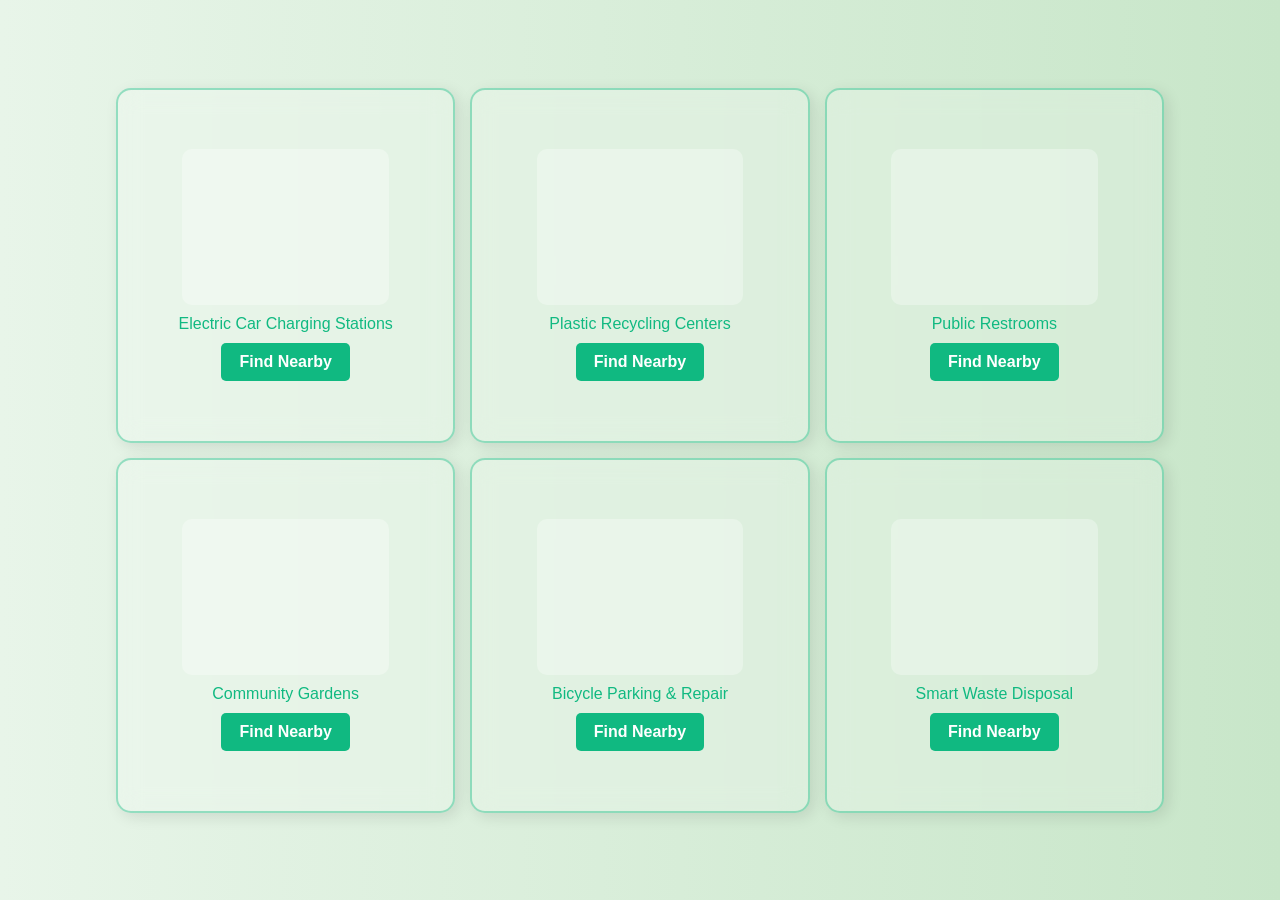
<file: honey.html>
<!DOCTYPE html>
<html lang="en">
<head>
    <meta charset="UTF-8">
    <meta name="viewport" content="width=device-width, initial-scale=1.0">
    <title>Sustainable City Resources</title>
    <style>
        * {
            margin: 0;
            padding: 0;
            box-sizing: border-box;
            font-family: Arial, sans-serif;
        }

        body {
            background: linear-gradient(to right, #e8f5e9, #c8e6c9);
            display: flex;
            justify-content: center;
            align-items: center;
            height: 100vh;
        }

        .container {
            display: grid;
            grid-template-columns: repeat(3, 1fr);
            grid-template-rows: repeat(2, 1fr);
            width: 85vw;
            height: 85vh;
            gap: 15px;
            padding: 20px;
        }

        .box {
            background: rgba(255, 255, 255, 0.2);
            backdrop-filter: blur(12px);
            border: 2px solid rgba(16, 185, 129, 0.4);
            color: #10B981;
            display: flex;
            flex-direction: column;
            align-items: center;
            justify-content: center;
            text-align: center;
            border-radius: 15px;
            box-shadow: 4px 4px 15px rgba(0, 0, 0, 0.1);
            position: relative;
            overflow: hidden;
            transition: transform 0.3s ease-in-out, box-shadow 0.3s ease-in-out;
            padding: 20px;
        }

        .box:hover {
            transform: scale(1.05);
            box-shadow: 6px 6px 20px rgba(0, 0, 0, 0.2);
        }

        .image-placeholder {
            width: 70%;
            height: 50%;
            background: rgba(255, 255, 255, 0.3);
            border-radius: 10px;
            margin-bottom: 10px;
        }

        .btn {
            margin-top: 10px;
            padding: 10px 18px;
            font-size: 1rem;
            color: white;
            background: #10B981;
            border: none;
            border-radius: 5px;
            text-decoration: none;
            transition: 0.3s;
            font-weight: bold;
            cursor: pointer;
        }

        .btn:hover {
            background: #34d399;
        }

        @media (max-width: 768px) {
            .container {
                grid-template-columns: repeat(2, 1fr);
                grid-template-rows: repeat(3, 1fr);
            }
        }

        @media (max-width: 480px) {
            .container {
                grid-template-columns: 1fr;
                grid-template-rows: repeat(6, 1fr);
            }
        }
    </style>
</head>
<body>

    <div class="container">
        <div class="box">
            <div class="image-placeholder"></div>
            <p>Electric Car Charging Stations</p>
            <button class="btn" onclick="window.open('https://www.google.com/maps', '_blank')">Find Nearby</button>
        </div>
        <div class="box">
            <div class="image-placeholder"></div>
            <p>Plastic Recycling Centers</p>
            <button class="btn" onclick="window.open('https://www.google.com/maps', '_blank')">Find Nearby</button>
        </div>
        <div class="box">
            <div class="image-placeholder"></div>
            <p>Public Restrooms</p>
            <button class="btn" onclick="window.open('https://www.google.com/maps', '_blank')">Find Nearby</button>
        </div>
        <div class="box">
            <div class="image-placeholder"></div>
            <p>Community Gardens</p>
            <button class="btn" onclick="window.open('https://www.google.com/maps', '_blank')">Find Nearby</button>
        </div>
        <div class="box">
            <div class="image-placeholder"></div>
            <p>Bicycle Parking & Repair</p>
            <button class="btn" onclick="window.open('https://www.google.com/maps', '_blank')">Find Nearby</button>
        </div>
        <div class="box">
            <div class="image-placeholder"></div>
            <p>Smart Waste Disposal</p>
            <button class="btn" onclick="window.open('https://www.google.com/maps', '_blank')">Find Nearby</button>
        </div>
    </div>

</body>
</html>
</file>
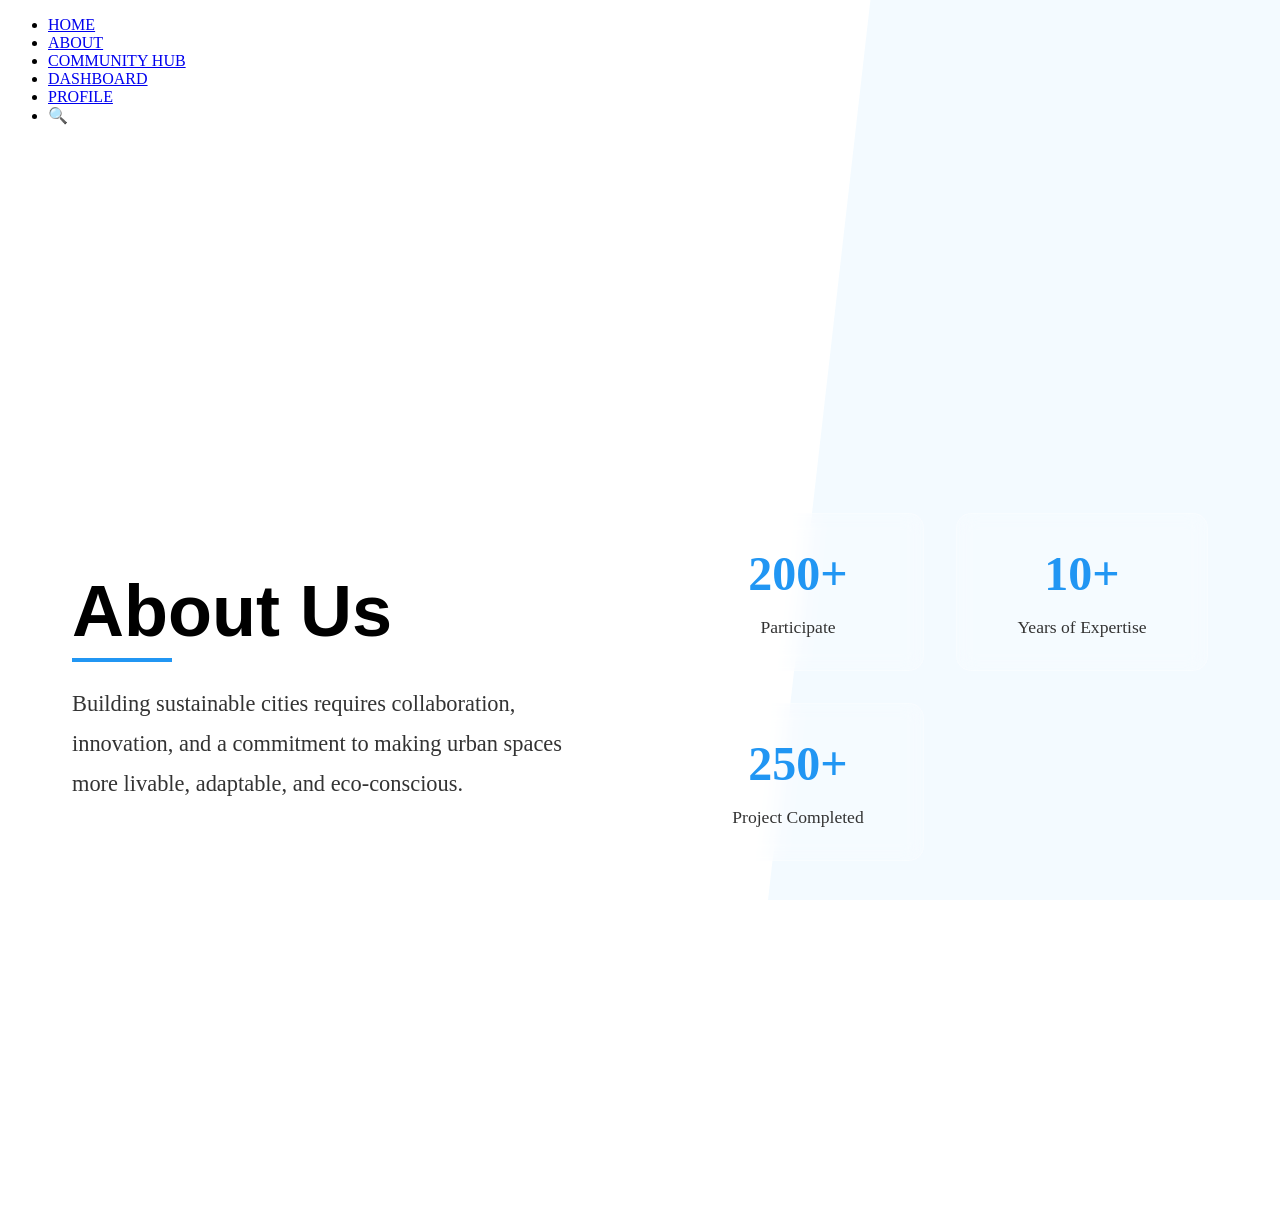
<file: test3.html>
<!DOCTYPE html>
<html lang="en">
<head>
    <meta charset="UTF-8">
    <meta name="viewport" content="width=device-width, initial-scale=1.0">
    <title>About Us</title>
    <link rel="stylesheet" href="test3.css">
</head>
<body>
    <nav class="navbar">
        <ul>
            <li><a href="#">HOME</a></li>
            <li><a href="#" class="active">ABOUT</a></li>
            <li><a href="#">COMMUNITY HUB</a></li>
            <li><a href="#">DASHBOARD</a></li>
            <li><a href="#">PROFILE</a></li>
            <li class="search-icon">🔍</li>
        </ul>
    </nav>

    <main class="about-container">
        <div class="about-content">
            <h1>About Us</h1>
            <p class="about-description">
                Building sustainable cities requires collaboration, innovation, and a commitment to making urban spaces more livable, adaptable, and eco-conscious.
            </p>
        </div>
        
        <div class="stats-container">
            <div class="stat-box">
                <div class="stat-number">200+</div>
                <div class="stat-label">Participate</div>
            </div>
            
            <div class="stat-box">
                <div class="stat-number">10+</div>
                <div class="stat-label">Years of Expertise</div>
            </div>
            
            <div class="stat-box">
                <div class="stat-number">250+</div>
                <div class="stat-label">Project Completed</div>
            </div>
        </div>
    </main>
</body>
</html>
</file>
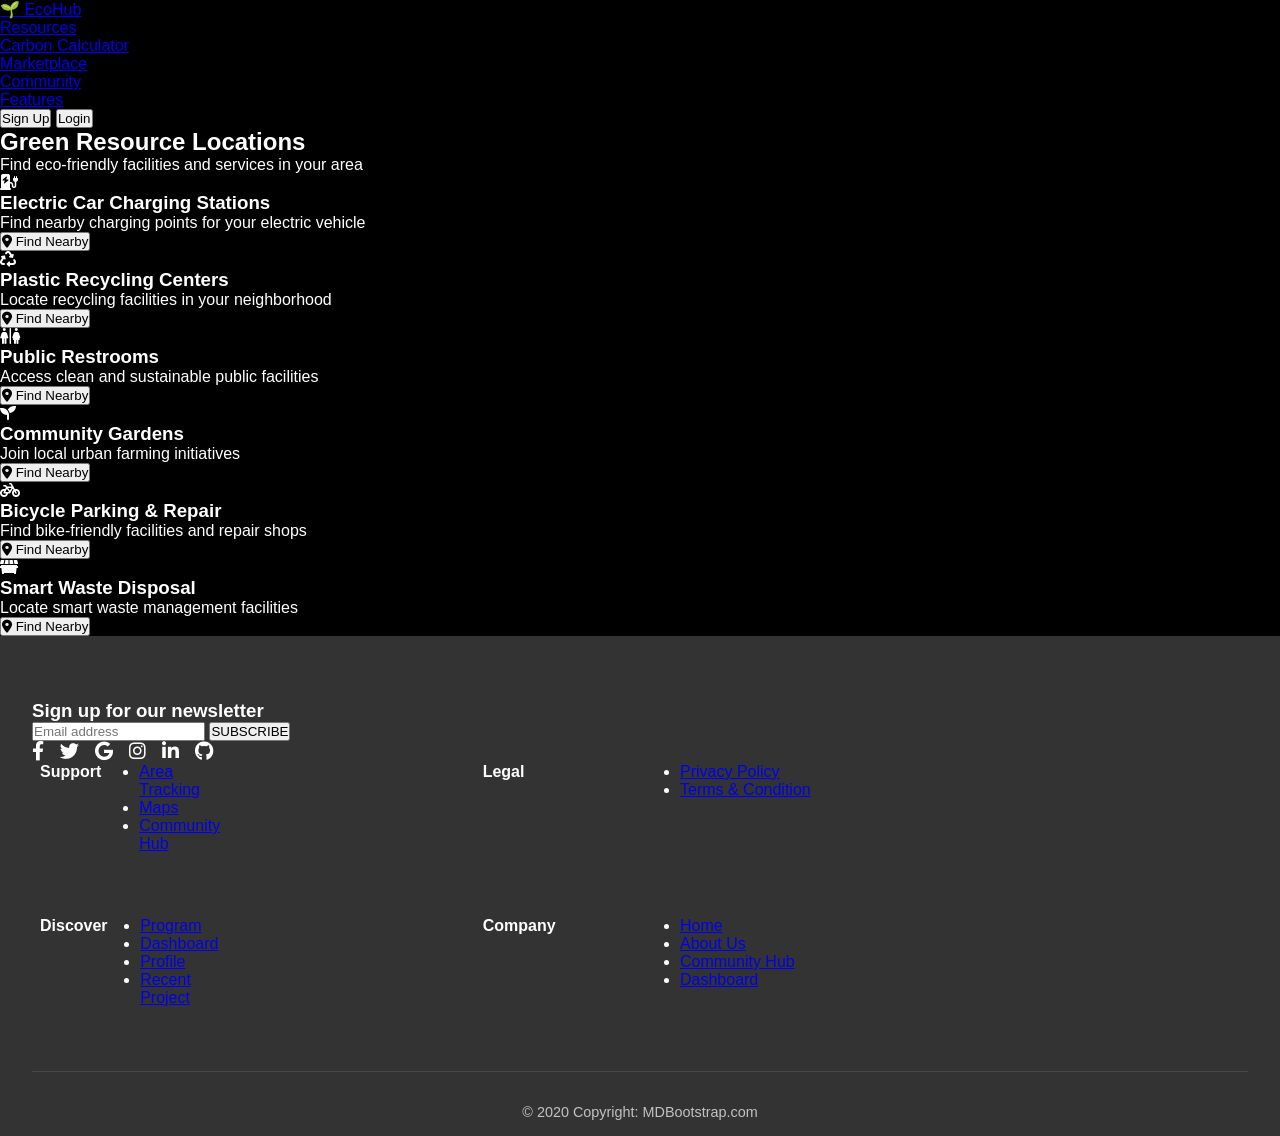
<file: dashborad/pages/GRl.html>
<!DOCTYPE html>
<html lang="en">
<head>
    <meta charset="UTF-8">
    <meta name="viewport" content="width=device-width, initial-scale=1.0">
    <link rel="stylesheet" href="https://cdnjs.cloudflare.com/ajax/libs/font-awesome/6.0.0/css/all.min.css">
    <link rel="stylesheet" href="/dashborad/css/landing.css">
    <script defer src="/dashborad/js/landing.js"></script>
    <title>EcoHub - Build a Sustainable Future</title>
</head>
<body>
    <header class="header">
        <a href="/" class="logo">
            <span>🌱</span>
            EcoHub
        </a>
        <nav>
            <ul class="nav-menu">
                <li><a href="/resources">Resources</a></li>
                <li><a href="/calculator">Carbon Calculator</a></li>
                <li><a href="/marketplace">Marketplace</a></li>
                <li><a href="/community">Community</a></li>
                <li><a href="/features">Features</a></li>
            </ul>
        </nav>
        <div class="auth-buttons">
            <button class="sign-up">Sign Up</button>
            <button class="login">Login</button>
        </div>
    </header>

    <section class="green-resources">
        <h2 class="section-title">Green Resource Locations</h2>
        <p class="section-description">Find eco-friendly facilities and services in your area</p>
        <div class="container">
            <div class="box">
                <div class="icon-container">
                    <i class="fas fa-charging-station"></i>
                </div>
                <h3>Electric Car Charging Stations</h3>
                <p>Find nearby charging points for your electric vehicle</p>
                <button class="eco-btn" onclick="window.open('https://www.google.com/maps', '_blank')">
                    <i class="fas fa-location-dot"></i> Find Nearby
                </button>
            </div>
            <div class="box">
                <div class="icon-container">
                    <i class="fas fa-recycle"></i>
                </div>
                <h3>Plastic Recycling Centers</h3>
                <p>Locate recycling facilities in your neighborhood</p>
                <button class="eco-btn" onclick="window.open('https://www.google.com/maps', '_blank')">
                    <i class="fas fa-location-dot"></i> Find Nearby
                </button>
            </div>
            <div class="box">
                <div class="icon-container">
                    <i class="fas fa-restroom"></i>
                </div>
                <h3>Public Restrooms</h3>
                <p>Access clean and sustainable public facilities</p>
                <button class="eco-btn" onclick="window.open('https://www.google.com/maps', '_blank')">
                    <i class="fas fa-location-dot"></i> Find Nearby
                </button>
            </div>
            <div class="box">
                <div class="icon-container">
                    <i class="fas fa-seedling"></i>
                </div>
                <h3>Community Gardens</h3>
                <p>Join local urban farming initiatives</p>
                <button class="eco-btn" onclick="window.open('https://www.google.com/maps', '_blank')">
                    <i class="fas fa-location-dot"></i> Find Nearby
                </button>
            </div>
            <div class="box">
                <div class="icon-container">
                    <i class="fas fa-bicycle"></i>
                </div>
                <h3>Bicycle Parking & Repair</h3>
                <p>Find bike-friendly facilities and repair shops</p>
                <button class="eco-btn" onclick="window.open('https://www.google.com/maps', '_blank')">
                    <i class="fas fa-location-dot"></i> Find Nearby
                </button>
            </div>
            <div class="box">
                <div class="icon-container">
                    <i class="fas fa-dumpster"></i>
                </div>
                <h3>Smart Waste Disposal</h3>
                <p>Locate smart waste management facilities</p>
                <button class="eco-btn" onclick="window.open('https://www.google.com/maps', '_blank')">
                    <i class="fas fa-location-dot"></i> Find Nearby
                </button>
            </div>
        </div>
    </section>
    <!--Footer-->
<footer class="footer">
        <div class="newsletter">
            <h3>Sign up for our newsletter</h3>
            <form class="newsletter-form">
                <input type="email" placeholder="Email address">
                <button type="submit">SUBSCRIBE</button>
            </form>
        </div>
        <div class="footer-social">
            <div class="social-icons">
                <a href="#"><i class="fab fa-facebook-f"></i></a>
                <a href="#"><i class="fab fa-twitter"></i></a>
                <a href="#"><i class="fab fa-google"></i></a>
                <a href="#"><i class="fab fa-instagram"></i></a>
                <a href="#"><i class="fab fa-linkedin-in"></i></a>
                <a href="#"><i class="fab fa-github"></i></a>
            </div>
        </div>
        <div class="footer-content">
            <div class="footer-links">
                <h4>Support</h4>
                <ul>
                    <li><a href="#">Area Tracking</a></li>
                    <li><a href="#">Maps</a></li>
                    <li><a href="#">Community Hub</a></li>
                </ul>
            </div>
            <div class="footer-links">
                <h4>Legal</h4>
                <ul>
                    <li><a href="#">Privacy Policy</a></li>
                    <li><a href="#">Terms & Condition</a></li>
                </ul>
            </div>
            <div class="footer-links">
                <h4>Discover</h4>
                <ul>
                    <li><a href="#">Program</a></li>
                    <li><a href="#">Dashboard</a></li>
                    <li><a href="#">Profile</a></li>
                    <li><a href="#">Recent Project</a></li>
                </ul>
            </div>
            <div class="footer-links">
                <h4>Company</h4>
                <ul>
                    <li><a href="#">Home</a></li>
                    <li><a href="#">About Us</a></li>
                    <li><a href="#">Community Hub</a></li>
                    <li><a href="#">Dashboard</a></li>
                </ul>
            </div>
        </div>
    
        <div class="footer-bottom">
            <p>© 2020 Copyright: MDBootstrap.com</p>
        </div>
</footer>
</body>
</html>
</file>
<file: test3.css>
.about-container {
    padding: 6rem 4rem 4rem;
    min-height: 100vh;
    display: grid;
    grid-template-columns: 1fr 1fr;
    gap: 4rem;
    align-items: center;
}

.about-content {
    max-width: 100%;
}

.about-content h1 {
    font-size: 4.5rem;
    margin-bottom: 2rem;
    font-weight: 700;
    font-family: 'Arial', sans-serif;
    position: relative;
}

.about-content h1::after {
    content: '';
    position: absolute;
    bottom: -10px;
    left: 0;
    width: 100px;
    height: 4px;
    background: #2196F3;
}

.about-description {
    font-size: 1.4rem;
    line-height: 1.8;
    margin-bottom: 3rem;
    color: #333;
}

.stats-container {
display: grid;
grid-template-columns: repeat(2, 1fr);
gap: 2rem;
}

.stat-box {
background: rgba(255, 255, 255, 0.2);
backdrop-filter: blur(10px);
border: 1px solid rgba(255, 255, 255, 0.3);
border-radius: 15px;
padding: 2rem;
text-align: center;
transition: transform 0.3s ease;
}

.stat-box:hover {
transform: translateY(-5px);
background: rgba(255, 255, 255, 0.3);
}

.stat-number {
font-size: 3rem;
font-weight: bold;
margin-bottom: 1rem;
color: #2196F3;
}

.stat-label {
font-size: 1.1rem;
color: #333;
font-weight: 500;
}

/* Add a decorative element */
.about-container::before {
content: '';
position: absolute;
top: 0;
right: 0;
width: 40%;
height: 100%;
background: rgba(33, 150, 243, 0.05);
z-index: -1;
clip-path: polygon(20% 0, 100% 0, 100% 100%, 0% 100%);
}

.stats-grid {
display: flex;
justify-content: flex-end;
gap: 2rem;
margin-top: 4rem;
}

.stat-card {
background: rgba(255, 255, 255, 0.1);
border: 1px solid rgba(0, 0, 0, 0.1);
border-radius: 10px;
padding: 1.5rem 2rem;
text-align: center;
min-width: 180px;
}

.stat-card h2 {
font-size: 2.5rem;
margin-bottom: 0.5rem;
font-weight: bold;
font-family: 'Arial', sans-serif;
}

.stat-card p {
font-size: 1rem;
color: #000;
font-family: 'Arial', sans-serif;
}
</file>
<file: dashborad/css/landing.css>
:root {
    --primary: #2E7D32;
    --secondary: #1b5e20;
    --text: #333;
    --white: #fff;
    --black: #000;
    --gray: #808080;
}

* {
    margin: 0;
    padding: 0;
    box-sizing: border-box;
    font-family: 'Arial', sans-serif;
}

body {
    background: var(--black);
    color: var(--white);
}

/* Navbar */
.navbar {
    display: flex;
    justify-content: space-between;
    align-items: center;
    padding: 1.5rem 4rem;
    background: transparent;
    position: fixed;
    width: 100%;
    z-index: 1000;
    background-color: #000000;
}

.nav-links a {
    color: var(--white);
    text-decoration: none;
    margin: 0 1.5rem;
    font-size: 0.9rem;
    letter-spacing: 1px;
}

.nav-links a.active {
    color: var(--primary);
}

.auth-buttons a {
    padding: 0.5rem 1.5rem;
    margin-left: 1rem;
    border: none;
    border-radius: 5px;
    cursor: pointer;
    font-size: 0.9rem;
    letter-spacing: 1px;
    text-decoration: none;
    display: inline-block;
}

.login-btn {
    background: transparent;
    color: var(--white);
    border: 1px solid var(--white) !important;
}

.signin-btn {
    background: var(--white);
    color: var(--black);
}

/* Hero Section */
.hero {
    height: 100vh;
    display: flex;
    align-items: center;
    justify-content: center;
    text-align: center;
    position: relative;
    overflow: hidden;
}

.video-background {
    position: absolute;
    top: 0;
    left: 0;
    width: 100%;
    height: 100%;
    z-index: -1;
    opacity: 0;
    animation: fadeIn 2s ease-in forwards;
    animation-delay: 1s;
}

.video-background::after {
    content: '';
    position: absolute;
    top: 0;
    left: 0;
    width: 100%;
    height: 100%;
    background: rgba(0, 0, 0, 0.7);
}

.video-background video {
    width: 100%;
    height: 100%;
    object-fit: cover;
}

@keyframes fadeIn {
    from {
        opacity: 0;
    }
    to {
        opacity: 1;
    }
}

.hero-content {
    max-width: 800px;
    padding: 0 2rem;
    position: relative;
    z-index: 1;
}

.hero-content {
    max-width: 800px;
    padding: 0 2rem;
}

.hero h1 {
    font-size: 3rem;
    margin-bottom: 2rem;
    line-height: 1.2;
}

.discover-btn {
    padding: 1rem 2rem;
    background: var(--white);
    color: var(--black);
    border: none;
    border-radius: 5px;
    cursor: pointer;
    font-size: 0.9rem;
    letter-spacing: 1px;
}

/* About Section */
.about {
    background: #414141;
    padding: 4rem 2rem;
    text-align: center;
}

.about p {
    max-width: 800px;
    margin: 0 auto 2rem;
    line-height: 1.6;
}

.about-btn {
    padding: 1rem 2rem;
    background: var(--white);
    color: var(--black);
    border: none;
    border-radius: 5px;
    cursor: pointer;
}

/* Marketplace Section */
.marketplace {
    padding: 4rem 2rem;
    text-align: center;
    background: #959595;
}

.marketplace h2 {
    font-size: 2.5rem;
    margin-bottom: 3rem;
    color: #000000;
    font-style: italic;
}

.products {
    display: grid;
    grid-template-columns: repeat(3, 1fr);
    gap: 2rem;
    margin-bottom: 3rem;
}

.product-card {
    background: white;
    border-radius: 10px;
    overflow: hidden;
    box-shadow: 0 2px 10px rgba(0,0,0,0.1);
}

.product-card img {
    width: 100%;
    height: 250px;
    object-fit: cover;
}

.product-info {
    padding: 1.5rem;
    text-align: left;
}

.product-info h3 {
    color: #333;
    font-size: 1.2rem;
    margin-bottom: 0.5rem;
}

.product-info p {
    color: #666;
    font-size: 0.9rem;
    line-height: 1.5;
    margin-bottom: 1rem;
}

.price-details {
    display: flex;
    justify-content: space-between;
    align-items: center;
}

.price {
    font-size: 1.5rem;
    font-weight: bold;
    color: #333;
}

.review-link {
    color: #2196F3;
    text-decoration: none;
    font-size: 0.9rem;
}

.explore-more {
    background: #000;
    color: white;
    padding: 1rem 2.5rem;
    border: none;
    border-radius: 25px;
    font-size: 1rem;
    cursor: pointer;
    transition: transform 0.3s ease;
}

.explore-more:hover {
    transform: translateY(-2px);
}

/* Journey & Community Sections */
.journey {
    padding: 6rem 2rem;
    text-align: center;
    background: #f5f5f5;
}

.journey h2 {
    font-size: 2.5rem;
    color: #000;
    margin-bottom: 1.5rem;
    font-weight: 600;
}

.journey p {
    color: #333;
    font-size: 1.2rem;
    margin-bottom: 2rem;
    max-width: 800px;
    margin-left: auto;
    margin-right: auto;
}

.join-btn {
    background: #000;
    color: white;
    padding: 1rem 2.5rem;
    border: none;
    border-radius: 25px;
    font-size: 1rem;
    cursor: pointer;
    transition: transform 0.3s ease;
    text-transform: uppercase;
}

.join-btn:hover {
    transform: translateY(-2px);
}

.community {
    padding: 6rem 2rem;
    text-align: center;
    background: #f5f5f5;
}

.community h2 {
    font-size: 2.5rem;
    color: #000;
    margin-bottom: 3rem;
    font-weight: 600;
}

.community-grid {
    display: grid;
    grid-template-columns: repeat(3, 1fr);
    gap: 2rem;
    margin-bottom: 3rem;
    max-width: 1200px;
    margin: 0 auto 3rem;
}

.community-item {
    position: relative;
    overflow: hidden;
    border-radius: 10px;
    aspect-ratio: 16/9;
}

.community-item img {
    width: 100%;
    height: 100%;
    object-fit: cover;
    transition: transform 0.6s ease;
}

.community-overlay {
    position: absolute;
    bottom: -100%;
    left: 0;
    width: 100%;
    padding: 2rem;
    background: rgba(0, 0, 0, 0.8);
    color: white;
    transition: bottom 0.6s ease;
}

.community-item:hover img {
    transform: scale(1.1);
}

.community-item:hover .community-overlay {
    bottom: 0;
}

.community-overlay h3 {
    font-size: 1.2rem;
    margin-bottom: 0.5rem;
}

.community-overlay p {
    font-size: 0.9rem;
    opacity: 0.9;
}

.highlights-btn {
    background: #000;
    color: white;
    padding: 1rem 2.5rem;
    border: none;
    border-radius: 25px;
    font-size: 1rem;
    cursor: pointer;
    transition: transform 0.3s ease;
    text-transform: uppercase;
    margin-top: 2rem;
}

.highlights-btn:hover {
    transform: translateY(-2px);
}

/* Resources Section */
.resources {
    padding: 4rem 2rem;
}

.stats-section {
    background: darkgray;
    padding: 4rem 2rem;
}

.stats-container {
    display: grid;
    grid-template-columns: repeat(3, 1fr);
    gap: 2rem;
    max-width: 1200px;
    margin: 0 auto;
}

.stat-box {
    background: white;
    padding: 2rem;
    border-radius: 10px;
    text-align: center;
    box-shadow: 0 2px 10px rgba(0,0,0,0.1);
}

.stat-box h3 {
    font-size: 2.5rem;
    color: #000;
    margin-bottom: 0.5rem;
}

.stat-box p {
    color: #666;
    font-size: 1rem;
}

.video-section {
    background: #f5f5f5;
    padding: 4rem 2rem;
    display: flex;
    align-items: center;
    gap: 4rem;
    max-width: 1200px;
    margin: 0 auto;
}

.video-container {
    flex: 1;
    aspect-ratio: 16/9;
    background: #000;
    border-radius: 10px;
    overflow: hidden;
}

.video-container video {
    width: 100%;
    height: 100%;
    object-fit: cover;
}

.video-content {
    flex: 1;
    text-align: left;
}

.video-content h2 {
    font-size: 2rem;
    color: #000;
    margin-bottom: 1.5rem;
}

.video-content p {
    color: #666;
    line-height: 1.6;
    font-size: 1.1rem;
}

.video-section p {
    max-width: 800px;
    margin: 0 auto;
    color: #666;
    line-height: 1.6;
}

.resources-section {
    display: flex;
    background: #f5f5f5;
    min-height: 400px;
}

.resources-content {
    flex: 1;
    padding: 4rem;
    position: relative;
}

.resources-content h2 {
    font-size: 2.5rem;
    color: #000;
    margin-bottom: 1rem;
}

.resources-content h3 {
    font-size: 1.2rem;
    color: #666;
    margin-bottom: 2rem;
}

.see-all-btn {
    background: transparent;
    color: #000;
    border: 1px solid #000;
    padding: 0.8rem 2rem;
    border-radius: 25px;
    cursor: pointer;
    transition: all 0.3s ease;
}

.see-all-btn:hover {
    background: #000;
    color: #fff;
}

.resources-divider {
    width: 100px;
    height: 2px;
    background: #2196F3;
    margin: 2rem 0;
}

.resources-subtitle {
    color: #666;
    font-size: 1.1rem;
}

.map-container {
    flex: 1;
    min-height: 400px;
    position: relative;
}

.map-container iframe {
    position: absolute;
    top: 0;
    left: 0;
    width: 100%;
    height: 100%;
}

footer {
    background: #333;
    color: white;
    padding: 4rem 2rem 1rem;
}

.footer-content {
    max-width: 1200px;
    margin: 0 auto;
    display: grid;
    grid-template-columns: 1fr 2fr;
    gap: 4rem;
}

.footer-brand h3 {
    font-size: 1.2rem;
    margin-bottom: 2rem;
}

.follow-us h4 {
    margin-bottom: 1rem;
}

.social-icons {
    display: flex;
    gap: 1rem;
}

.social-icons a {
    color: white;
    font-size: 1.2rem;
    transition: color 0.3s ease;
}

.social-icons a:hover {
    color: #2196F3;
}

.footer-links {
    display: grid;
    grid-template-columns: repeat(4, 1fr);
    gap: 2rem;
}

.footer-column h4 {
    margin-bottom: 1.5rem;
    font-size: 1rem;
}

.footer-column ul {
    list-style: none;
}

.footer-column ul li {
    margin-bottom: 0.8rem;
}

.footer-column a {
    color: white;
    text-decoration: none;
    font-size: 0.9rem;
    transition: color 0.3s ease;
}

.footer-column a:hover {
    color: #2196F3;
}

.footer-bottom {
    margin-top: 4rem;
    padding-top: 2rem;
    text-align: center;
    border-top: 1px solid rgba(255,255,255,0.1);
}

.footer-bottom p {
    font-size: 0.9rem;
    color: rgba(255,255,255,0.7);
}
</file>
